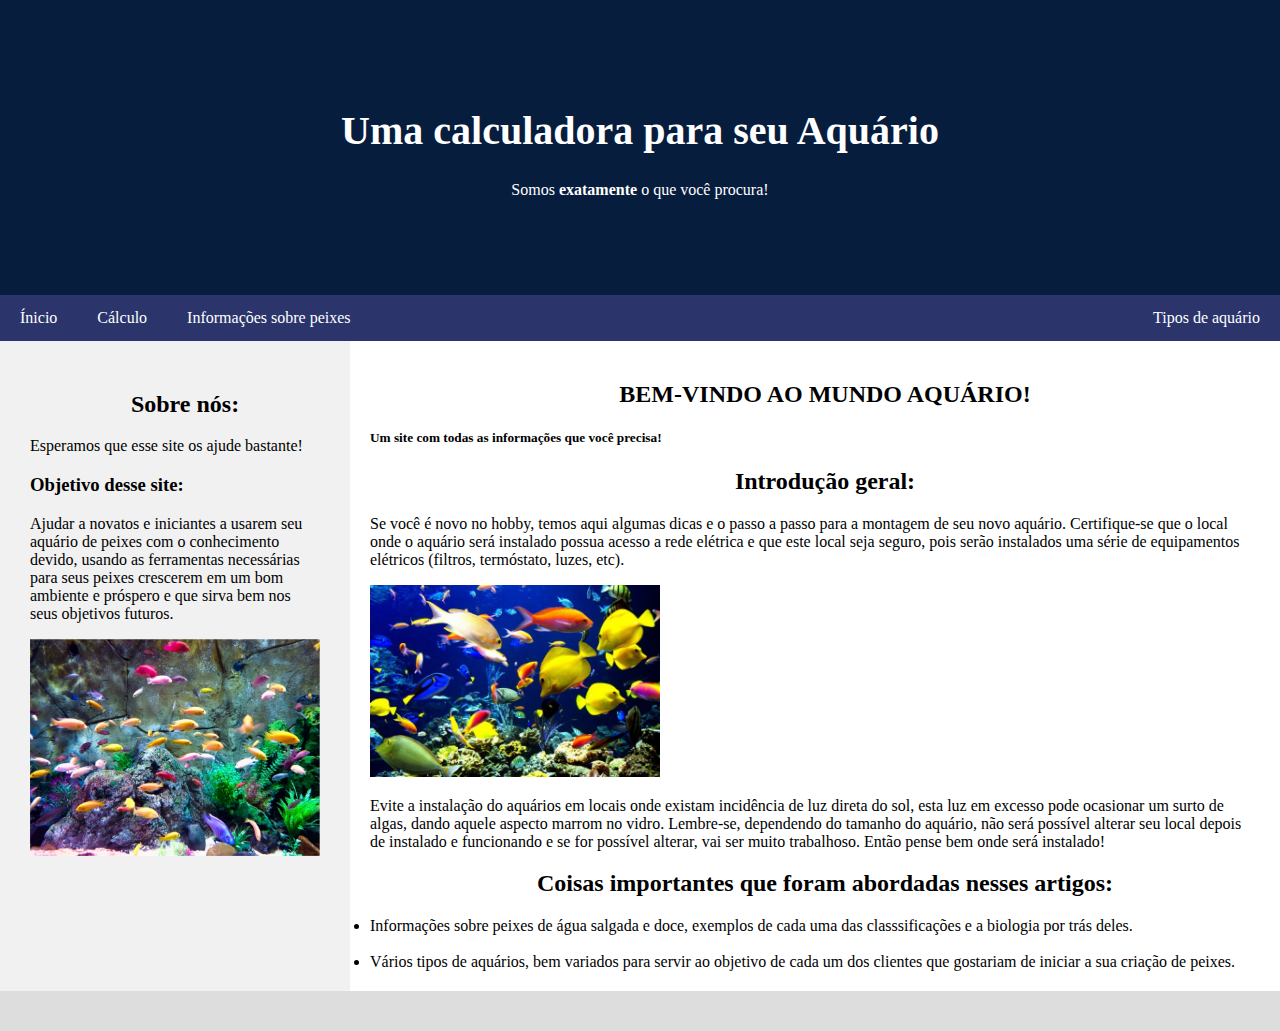
<file: Aquário/index.html>
<!DOCTYPE html>
<html lang="en">
<head>
    <meta charset="UTF-8">
    <meta http-equiv="X-UA-Compatible" content="IE=edge">
    <meta name="viewport" content="width=device-width, initial-scale=1.0">
    <title>Mundo Aquário</title>
    <link rel="shortcut icon" href="HTML/Imagens HTML/Ícone index.jpg">
    <link rel="stylesheet" href="CSS/Personalizações.css">
    <script src="JavaScript/JavaScript.js"></script>
</head>
<body>
    <div class="header">
        <h1>Uma calculadora para seu Aquário</h1>
        <p>Somos <b>exatamente</b> o que você procura!</p>
      </div>
      
      <div class="navbar">
        <a href="index.html" class="active">Ínicio</a>
        <a href="Cálculo.html">Cálculo</a>
        <a href="Informações.html">Informações sobre peixes</a>
        <a href="Tipos de aquário.html" class="right">Tipos de aquário</a>
      </div>
      
      <div class="row">
        <div class="side">
          <h2>Sobre nós:</h2>
          <p>Esperamos que esse site os ajude bastante!</p>
          <h3>Objetivo desse site:</h3>
          <p>Ajudar a novatos e iniciantes a usarem seu aquário de peixes com o conhecimento devido, usando as ferramentas necessárias para seus peixes crescerem em um bom ambiente e próspero e que sirva bem nos seus objetivos futuros.</p>
          <img src="HTML/Imagens HTML/Imagens de peixes 2.jpeg">
        </div>
        <div class="main">
          <h2>BEM-VINDO AO MUNDO AQUÁRIO!</h2>
          <h5>Um site com todas as informações que você precisa!</h5>
          <h2>Introdução geral:</h2>
          <p>
            Se você é novo no hobby, temos aqui algumas dicas e o passo a passo para a montagem de seu novo aquário.

            Certifique-se que o local onde o aquário será instalado possua acesso a rede elétrica e que este local seja seguro, pois serão instalados uma série de equipamentos elétricos (filtros, termóstato, luzes, etc).</p>
            <img src="HTML/Imagens HTML/Imagens de peixes.jpeg">
            <p>Evite a instalação do aquários em locais onde existam incidência de luz direta do sol, esta luz em excesso pode ocasionar um surto de algas, dando aquele aspecto marrom no vidro.
            
            Lembre-se, dependendo do tamanho do aquário, não será possível alterar seu local depois de instalado e funcionando e se for possível alterar, vai ser muito trabalhoso. Então pense bem onde será instalado!</p>
          <h2>Coisas importantes que foram abordadas nesses artigos:</h2>
          <li>Informações sobre peixes de água salgada e doce, exemplos de cada uma das classsificações e a biologia por trás deles.</li>
          <br>
          <li>Vários tipos de aquários, bem variados para servir ao objetivo de cada um dos clientes que gostariam de iniciar a sua criação de peixes.</li>
        </div>
      </div>
      
      <div class="footer"></div>

</body>
</html>
</file>
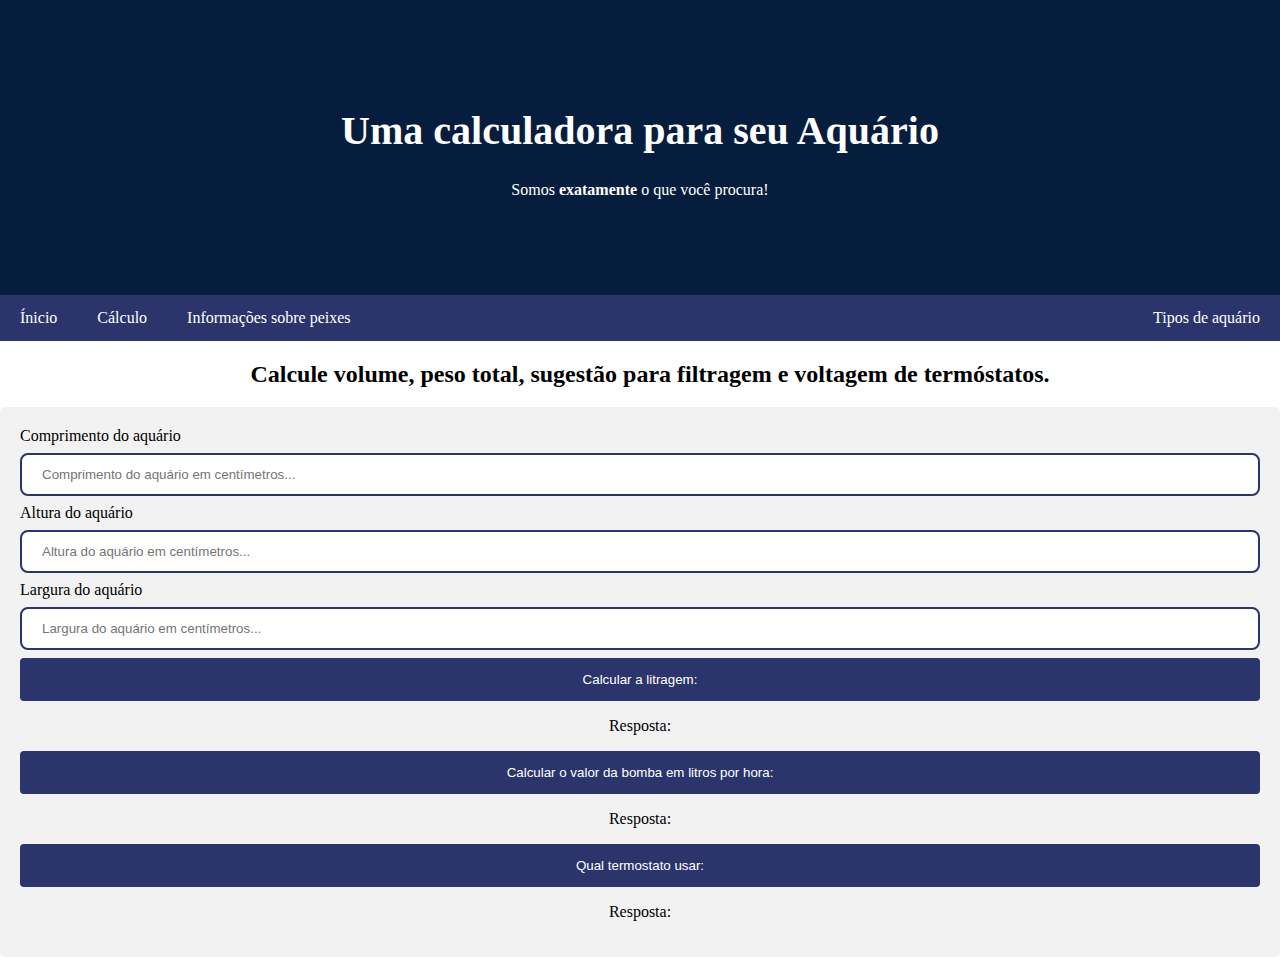
<file: Aquário/Cálculo.html>
<!DOCTYPE html>
<html lang="en">
<head>
  <meta charset="UTF-8">
  <meta http-equiv="X-UA-Compatible" content="IE=edge">
  <meta name="viewport" content="width=device-width, initial-scale=1.0">
  <title>Cálculo do Aquário</title>
  <link rel="shortcut icon" href="HTML/Imagens HTML/Ícone Cálculo.png">
  <link rel="stylesheet" href="CSS/Personalizações.css">
  <script src="JavaScript/JavaScript.js"></script>
</head>
<body>
    <div class="header">
      <h1>Uma calculadora para seu Aquário</h1>
      <p>Somos <b>exatamente</b> o que você procura!</p>
    </div>
    
    <div class="navbar">
      <a href="index.html" class="active">Ínicio</a>
      <a href="Cálculo.html">Cálculo</a>
      <a href="Informações.html">Informações sobre peixes</a>
      <a href="Tipos de aquário.html" class="right">Tipos de aquário</a>
    </div>
    <h2>Calcule volume, peso total, sugestão para filtragem e voltagem de termóstatos.</h2>

    <div class="calculo"> 
        <label for="comprimento">Comprimento do aquário</label>
        <input type="text" id="comprimento" name="comprimento" placeholder="Comprimento do aquário em centímetros...">
    
        <label for="altura">Altura do aquário</label>
        <input type="text" id="altura" name="altura" placeholder="Altura do aquário em centímetros...">

        <label for="largura">Largura do aquário</label>
        <input type="text" id="largura" name="largura" placeholder="Largura do aquário em centímetros...">      
      </form>

    <button class="botao" type="button" onclick="calcular_l()">Calcular a litragem: </button>
    <p class="resposta" id="resp_l">Resposta: </p>

    <button class="botao" type="button" onclick="calcular_v()">Calcular o valor da bomba em litros por hora: </button>
    <p class="resposta" id="resp_v">Resposta: </p>

    <button class="botao" type="button" onclick="termostato()">Qual termostato usar: </button>
    <p class="resposta" id="termostato">Resposta: </p>
    </div>
    </div>

</body>
</html>
</file>
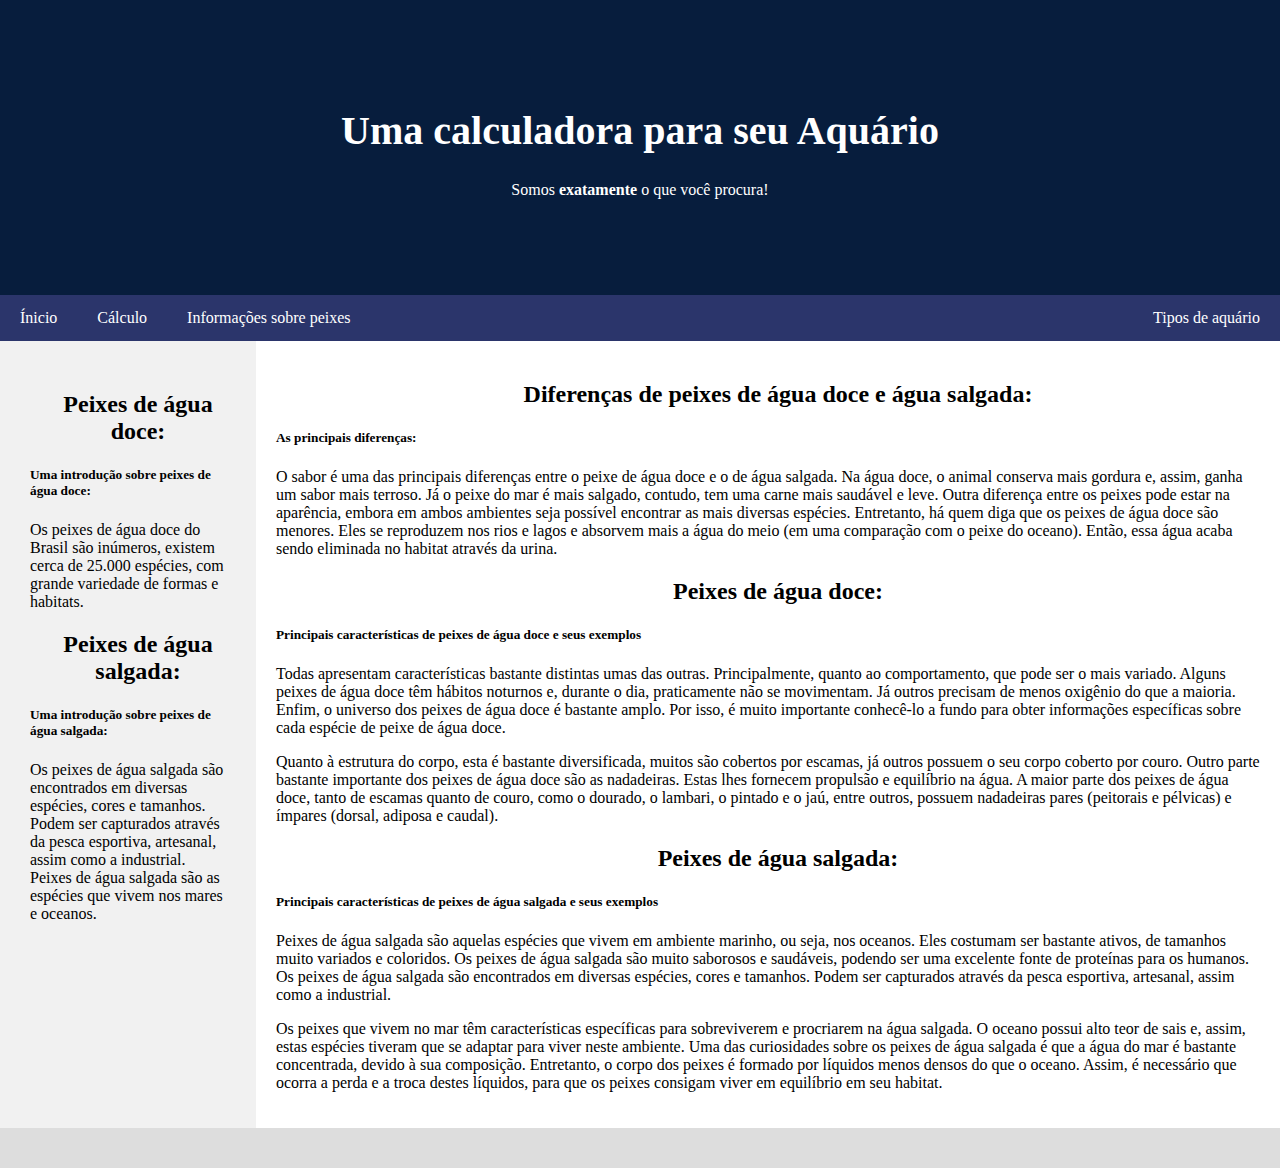
<file: Aquário/Informações.html>
<!DOCTYPE html>
<html lang="en">
<head>
    <meta charset="UTF-8">
    <meta http-equiv="X-UA-Compatible" content="IE=edge">
    <meta name="viewport" content="width=device-width, initial-scale=1.0">
    <title>Mundo Aquário</title>
    <link rel="shortcut icon" href="HTML/Imagens HTML/Ícone informações.png">
    <link rel="stylesheet" href="CSS/Personalizações.css">
    <script src="JavaScript/JavaScript.js"></script>
</head>
<body>
    <div class="header">
        <h1>Uma calculadora para seu Aquário</h1>
        <p>Somos <b>exatamente</b> o que você procura!</p>
    </div>
      
    <div class="navbar">
        <a href="index.html" class="active">Ínicio</a>
        <a href="Cálculo.html">Cálculo</a>
        <a href="Informações.html">Informações sobre peixes</a>
        <a href="Tipos de aquário.html" class="right">Tipos de aquário</a>
    </div>

    <div class="row">
      <div class="side">
        <h2>Peixes de água doce:</h2>
        <h5>Uma introdução sobre peixes de água doce:</h5>
        <p>Os peixes de água doce do Brasil são inúmeros, existem cerca de 25.000 espécies, com grande variedade de formas e habitats.</p>
        <h2>Peixes de água salgada:</h2>
        <h5>Uma introdução sobre peixes de água salgada:</h5>
        <p>Os peixes de água salgada são encontrados em diversas espécies, cores e tamanhos. Podem ser capturados através da pesca esportiva, artesanal, assim como a industrial. Peixes de água salgada são as espécies que vivem nos mares e oceanos.</p>
      </div>
        <div class="main">
          <h2>Diferenças de peixes de água doce e água salgada:</h2>
          <h5>As principais diferenças:</h5>
          <p>O sabor é uma das principais diferenças entre o peixe de água doce e o de água salgada. Na água doce, o animal conserva mais gordura e, assim, ganha um sabor mais terroso. Já o peixe do mar é mais salgado, contudo, tem uma carne mais saudável e leve.

          Outra diferença entre os peixes pode estar na aparência, embora em ambos ambientes seja possível encontrar as mais diversas espécies. Entretanto, há quem diga que os peixes de água doce são menores.
            
          Eles se reproduzem nos rios e lagos e absorvem mais a água do meio (em uma comparação com o peixe do oceano). Então, essa água acaba sendo eliminada no habitat através da urina.</p> 

          <h2>Peixes de água doce:</h2>
          <h5>Principais características de peixes de água doce e seus exemplos</h5>
          <p>Todas apresentam características bastante distintas umas das outras. Principalmente, quanto ao comportamento, que pode ser o mais variado. Alguns peixes de água doce têm hábitos noturnos e, durante o dia, praticamente não se movimentam. Já outros precisam de menos oxigênio do que a maioria. Enfim, o universo dos peixes de água doce é bastante amplo. Por isso, é muito importante conhecê-lo a fundo para obter informações específicas sobre cada espécie de peixe de água doce.</p>
          <p>Quanto à estrutura do corpo, esta é bastante diversificada, muitos são cobertos por escamas, já outros possuem o seu corpo coberto por couro. Outro parte bastante importante dos peixes de água doce são as nadadeiras. Estas lhes fornecem propulsão e equilíbrio na água. A maior parte dos peixes de água doce, tanto de escamas quanto de couro, como o dourado, o lambari, o pintado e o jaú, entre outros, possuem nadadeiras pares (peitorais e pélvicas) e ímpares (dorsal, adiposa e caudal).</p>
          <h2>Peixes de água salgada:</h2>
          <h5>Principais características de peixes de água salgada e seus exemplos</h5>
          <p>Peixes de água salgada são aquelas espécies que vivem em ambiente marinho, ou seja, nos oceanos. Eles costumam ser bastante ativos, de tamanhos muito variados e coloridos. Os peixes de água salgada são muito saborosos e saudáveis, podendo ser uma excelente fonte de proteínas para os humanos. Os peixes de água salgada são encontrados em diversas espécies, cores e tamanhos. Podem ser capturados através da pesca esportiva, artesanal, assim como a industrial.</p>

          <p>Os peixes que vivem no mar têm características específicas para sobreviverem e procriarem na água salgada. O oceano possui alto teor de sais e, assim, estas espécies tiveram que se adaptar para viver neste ambiente.
            
          Uma das curiosidades sobre os peixes de água salgada é que a água do mar é bastante concentrada, devido à sua composição. Entretanto, o corpo dos peixes é formado por líquidos menos densos do que o oceano. Assim, é necessário que ocorra a perda e a troca destes líquidos, para que os peixes consigam viver em equilíbrio em seu habitat.</p>
        </div>
      </div>
      
      <div class="footer"></div>

</div>
</body>
</html>
</file>
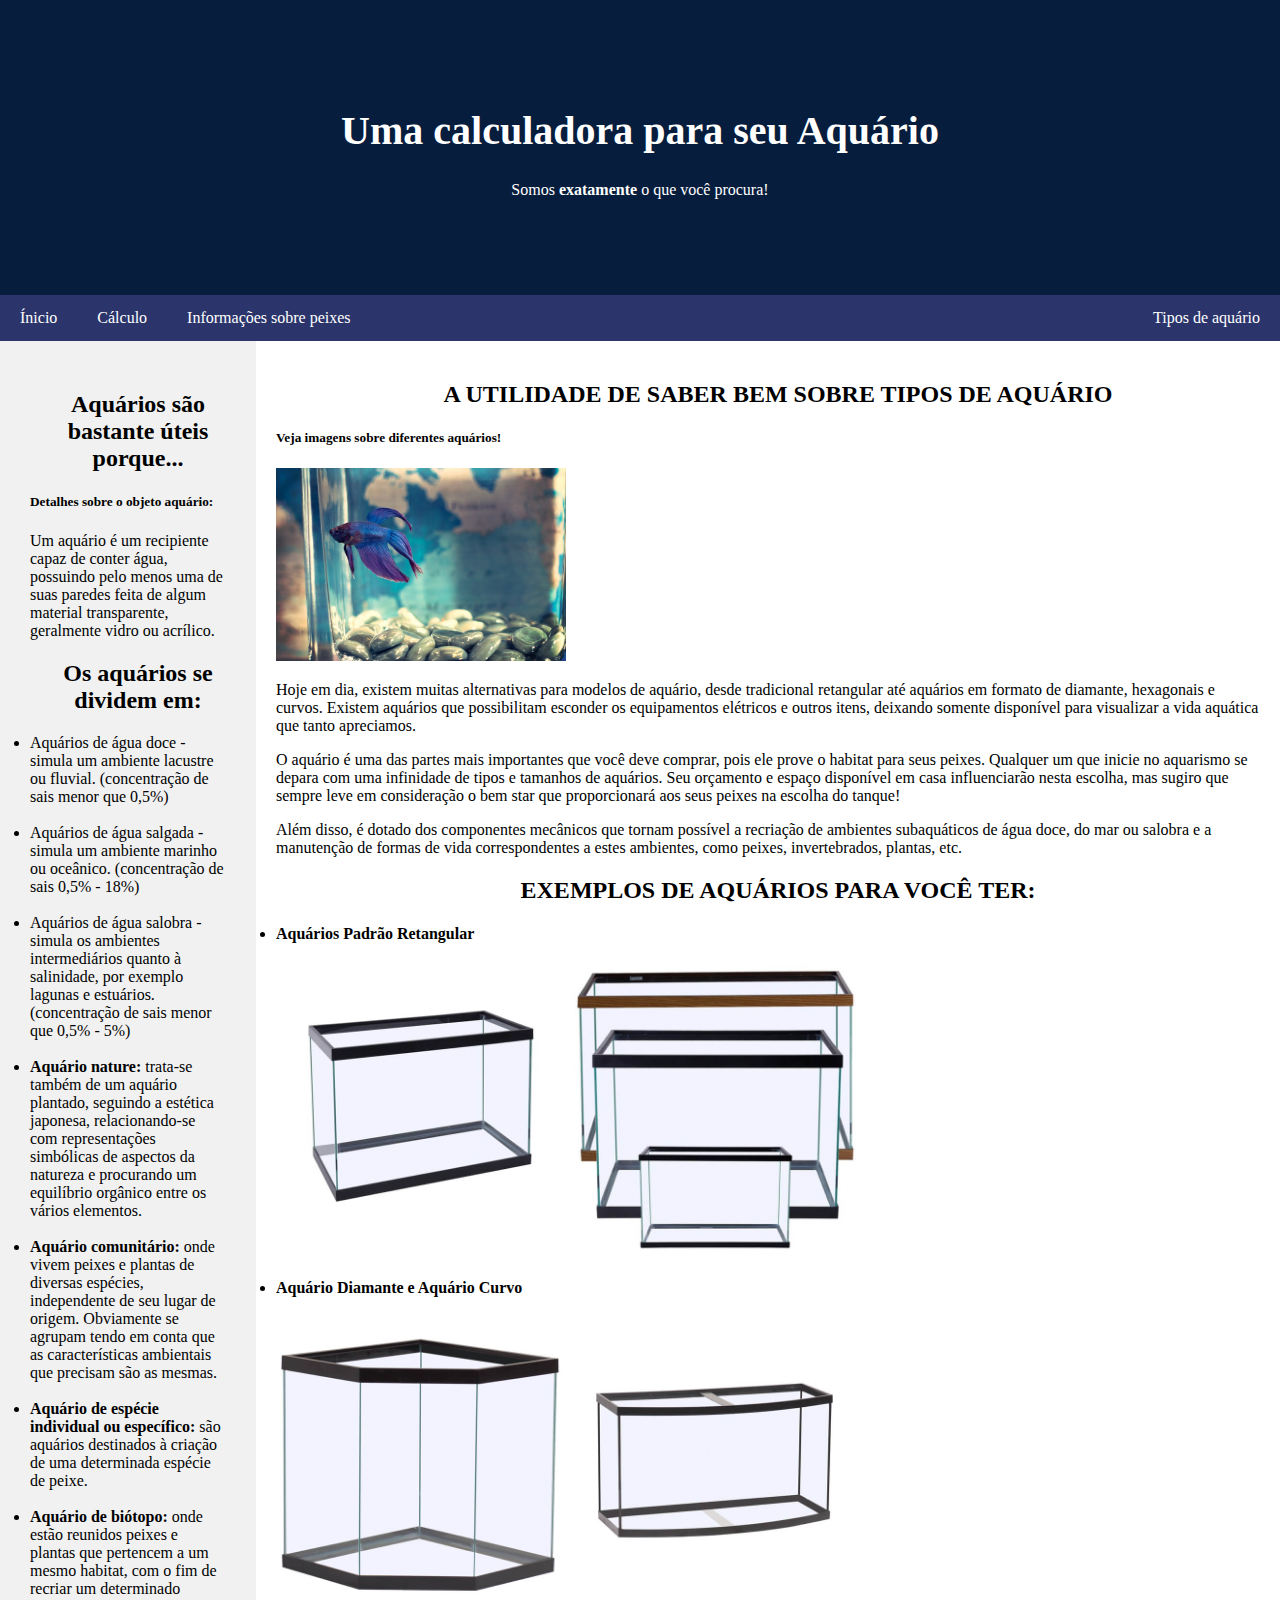
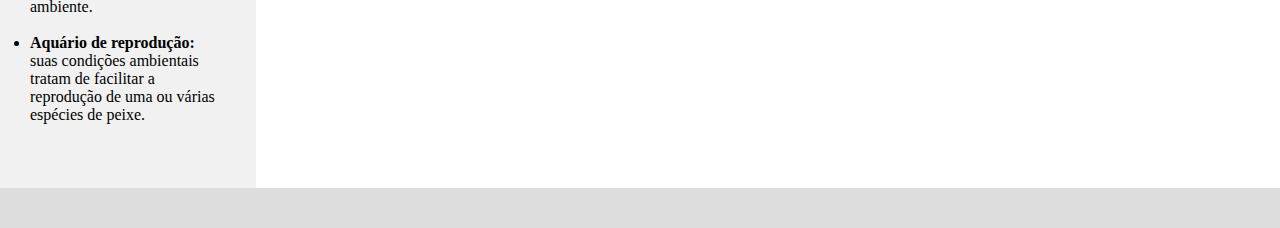
<file: Aquário/Tipos de aquário.html>
<!DOCTYPE html>
<html lang="en">
<head>
    <meta charset="UTF-8">
    <meta http-equiv="X-UA-Compatible" content="IE=edge">
    <meta name="viewport" content="width=device-width, initial-scale=1.0">
    <title>Tipos de Aquário</title>
    <link rel="shortcut icon" href="HTML/Imagens HTML/Ícone terceira página.png">
    <link rel="stylesheet" href="CSS/Personalizações.css">
    <script src="JavaScript/JavaScript.js"></script>
</head>
<body>
    <div class="header">
        <h1>Uma calculadora para seu Aquário</h1>
        <p>Somos <b>exatamente</b> o que você procura!</p>
      </div>
      
      <div class="navbar">
        <a href="index.html" class="active">Ínicio</a>
        <a href="Cálculo.html">Cálculo</a>
        <a href="Informações.html">Informações sobre peixes</a>
        <a href="Tipos de aquário.html" class="right">Tipos de aquário</a>
      </div>
      
      <div class="row">
        <div class="side">
          <h2>Aquários são bastante úteis porque...</h2>
          <h5>Detalhes sobre o objeto aquário:</h5>
          <p>Um aquário é um recipiente capaz de conter água, possuindo pelo menos uma de suas paredes feita de algum material transparente, geralmente vidro ou acrílico. </p>
          
          <h2>Os aquários se dividem em:</h2>

            <li>Aquários de água doce - simula um ambiente lacustre ou fluvial. (concentração de sais menor que 0,5%)</li>
            <br>
            <li>Aquários de água salgada - simula um ambiente marinho ou oceânico. (concentração de sais 0,5% - 18%)</li>
            <br>
            <li>Aquários de água salobra - simula os ambientes intermediários quanto à salinidade, por exemplo lagunas e estuários. (concentração de sais menor que 0,5% - 5%)</li>
            <br>    
            <li><b>Aquário nature: </b> trata-se também de um aquário plantado, seguindo a estética japonesa, relacionando-se com representações simbólicas de aspectos da natureza e procurando um equilíbrio orgânico entre os vários elementos.</li>
            <br>
            <li><b>Aquário comunitário: </b> onde vivem peixes e plantas de diversas espécies, independente de seu lugar de origem. Obviamente se agrupam tendo em conta que as características ambientais que precisam são as mesmas.</li>
            <br>
            <li><b>Aquário de espécie individual ou específico: </b> são aquários destinados à criação de uma determinada espécie de peixe.</li>
            <br>
            <li><b>Aquário de biótopo:</b> onde estão reunidos peixes e plantas que pertencem a um mesmo habitat, com o fim de recriar um determinado ambiente.</li>
            <br>
            <li><b>Aquário de reprodução: </b>suas condições ambientais tratam de facilitar a reprodução de uma ou várias espécies de peixe.</li>
            <br>
          <p></p>
        </div>
        <div class="main">
          <h2>A UTILIDADE DE SABER BEM SOBRE TIPOS DE AQUÁRIO</h2>
          <h5>Veja imagens sobre diferentes aquários!</h5>
          <img src="HTML/Imagens HTML/Imagem aquário de vidro.jpg">
          <p>Hoje em dia, existem muitas alternativas para modelos de aquário, desde tradicional retangular até aquários em formato de diamante, hexagonais e curvos. Existem aquários que possibilitam esconder os equipamentos elétricos e outros itens, deixando somente disponível para visualizar a vida aquática que tanto apreciamos.</p>
          <p>O aquário é uma das partes mais importantes que você deve comprar, pois ele prove o habitat para seus peixes. Qualquer um que inicie no aquarismo se depara com uma infinidade de tipos e tamanhos de aquários. Seu orçamento e espaço disponível em casa influenciarão nesta escolha, mas sugiro que sempre leve em consideração o bem star que proporcionará aos seus peixes na escolha do tanque!</p>
          <p>Além disso, é dotado dos componentes mecânicos que tornam possível a recriação de ambientes subaquáticos de água doce, do mar ou salobra e a manutenção de formas de vida correspondentes a estes ambientes, como peixes, invertebrados, plantas, etc.</p>
          <h2>EXEMPLOS DE AQUÁRIOS PARA VOCÊ TER:</h2>
          <h4><li>Aquários Padrão Retangular</li></h4>
          <img src="HTML/Imagens HTML/Aquário Padrão.jpg">
          <img src="HTML/Imagens HTML/Aquário Retangular.jpg" alt="Aquário Retangular"/>
          <h4><li>Aquário Diamante e Aquário Curvo</li></h4>
          <img src="HTML/Imagens HTML/Aquário Diamante.jpg">
          <img src="HTML/Imagens HTML/Aquário Curvo.jpg">
        </div>
      </div>
      
      <div class="footer"></div>
      
</body>
</html>
</file>
<file: Aquário/CSS/Personalizações.css>
/* Estilização do corpo, imagens e texto */

* {
  box-sizing: border-box;
}

body {
  font-family: 'Trebuchet MS';
  margin: 0;
}

img {
  width: 290px;
}

.header {
  padding: 80px;
  text-align: center;
  background: #071d3d;
  color: white;
}

.header h1 {
  font-size: 40px;
}

.navbar {
  overflow: hidden;
  background-color: rgb(43, 53, 107);
  position: sticky;
  position: -webkit-sticky;
  top: 0;
}

.navbar a {
  float: left;
  display: block;
  color: white;
  text-align: center;
  padding: 14px 20px;
  text-decoration: none;
}

.navbar a.right {
  float: right;
}

.navbar a:hover {
  background-color: #ddd;
  color: black;
}


.row {  
  display: -ms-flexbox;
  display: flex;
  -ms-flex-wrap: wrap;
  flex-wrap: wrap;
}

.side {
  -ms-flex: 10%;
  flex: 10%;
  background-color: #f1f1f1;
  padding: 30px;
}

.main {   
  -ms-flex: 70%; /* IE10 */
  flex: 70%;
  background-color: white;
  padding: 20px;
  width: 30px;
}


.footer {
  padding: 20px;
  text-align: center;
  background: #ddd;
}

@media screen and (max-width: 700px) {
  .row {   
    flex-direction: column;
  }
}

@media screen and (max-width: 400px) {
  .navbar a {
    float: none;
    width: 100%;
  }
}

/* Botão */

input {
  width: 100%;
  padding: 12px 20px;
  margin: 8px 0;
  display: inline-block;
  border: 2px solid rgb(43, 53, 107);
  border-radius: 8px;
  box-sizing: border-box;
}


.botao {
  background-color: rgb(43, 53, 107);
  color: white;
  padding: 14px 20px;
  margin: center;
  border: none;
  border-radius: 4px;
  cursor: pointer;
  text-align: center;
  width: 100%;
}

.botao:hover {
  background-color: black;
}

.calculo {
  border-radius: 5px;
  background-color: #f2f2f2;
  padding: 20px;
}

h2 {
  padding-left: 20px;
  text-align: center;
}

.resposta {
  text-align: center;
}
</file>
